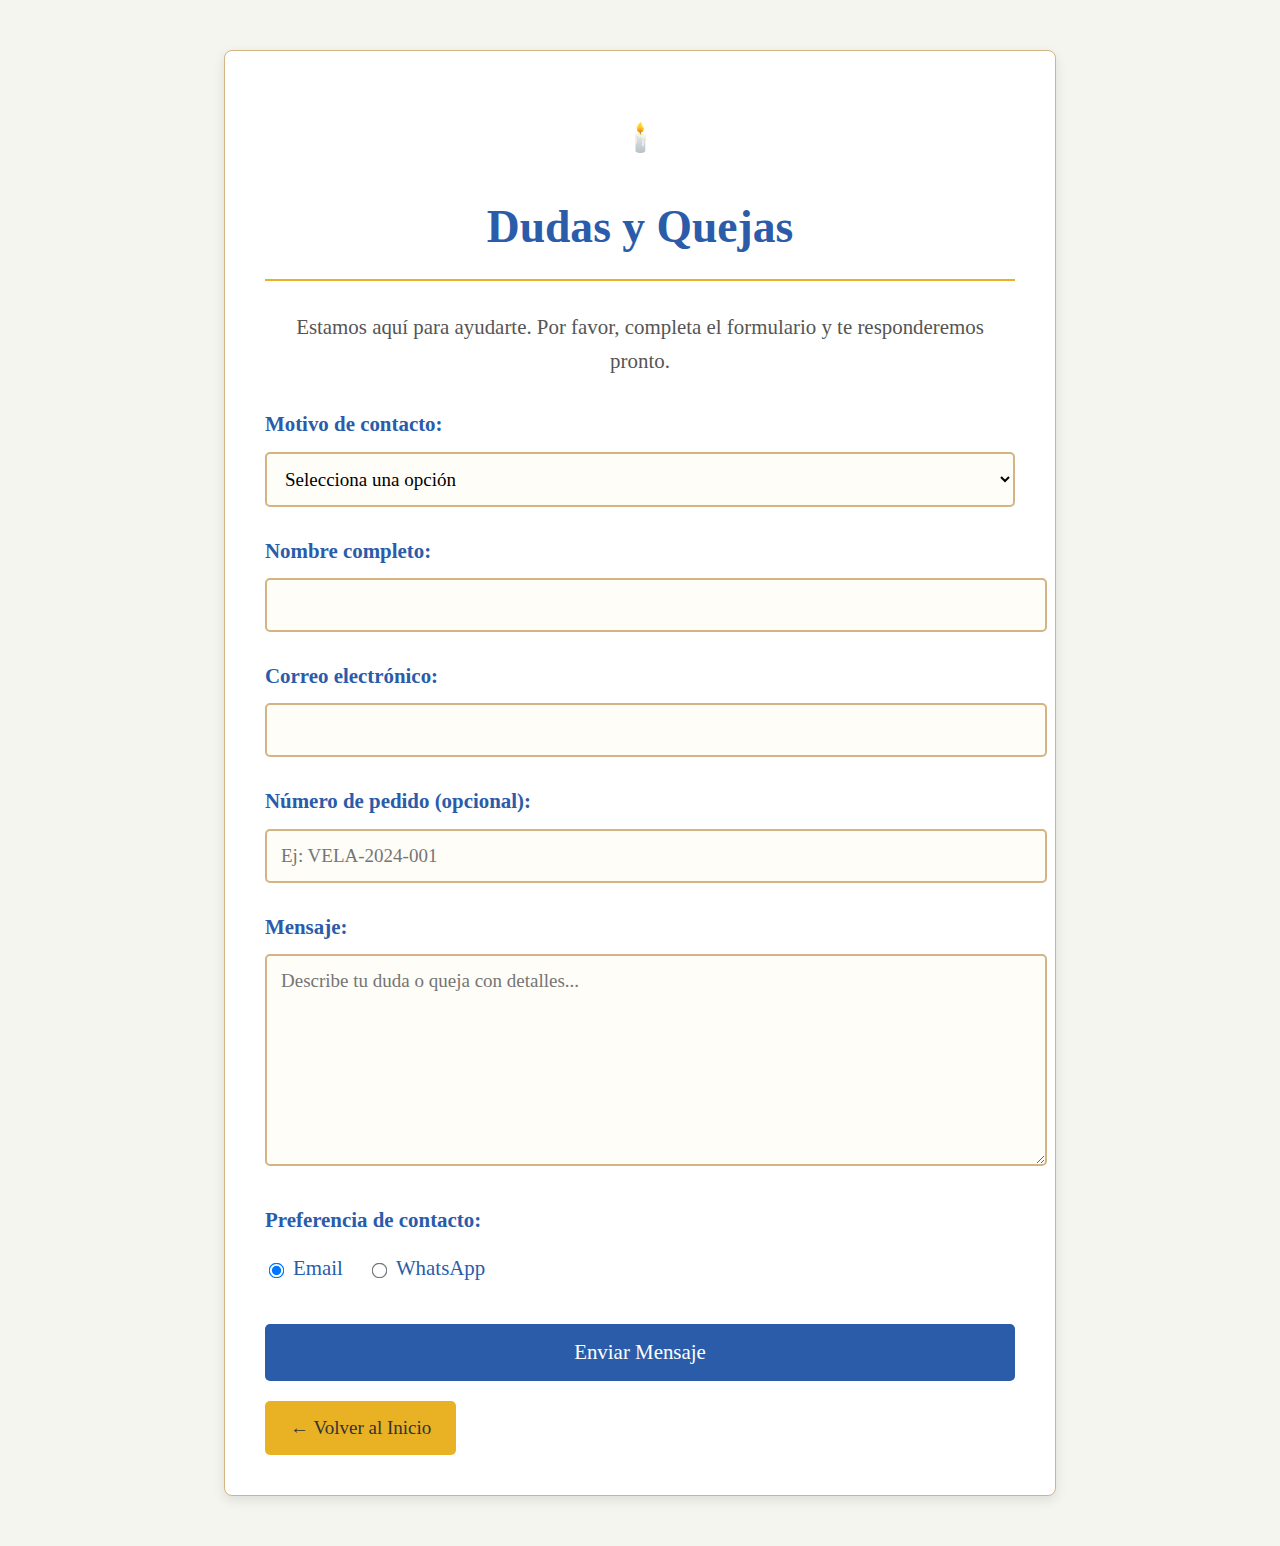
<file: quejasydudas.html>
<!DOCTYPE html>
<html lang="es">
<head>
    <meta charset="UTF-8">
    <meta name="viewport" content="width=device-width, initial-scale=1.0">
    <title>Dudas y Quejas | [Nombre de tu Negocio de Velas]</title>
    <style>
        body {
            font-family: 'Times New Roman', Times, serif;
            background-color: #F5F5F0;
            color: #333333;
            margin: 0;
            padding: 20px;
            font-size: 19px;
            line-height: 1.6;
        }
        .container {
            max-width: 750px;
            margin: 30px auto;
            padding: 40px;
            background-color: #FFFFFF;
            border-radius: 8px;
            box-shadow: 0 4px 12px rgba(0, 0, 0, 0.1);
            border: 1px solid #D4B483;
        }
        h1 {
            text-align: center;
            color: #2A5CAA;
            font-size: 2.4em;
            margin-bottom: 30px;
            font-weight: bold;
            border-bottom: 2px solid #E8B224;
            padding-bottom: 15px;
        }
        .form-group {
            margin-bottom: 28px;
        }
        label {
            display: block;
            margin-bottom: 10px;
            font-weight: bold;
            color: #2A5CAA;
            font-size: 1.1em;
        }
        input, textarea, select {
            width: 100%;
            padding: 14px;
            border: 2px solid #D4B483;
            border-radius: 5px;
            font-family: 'Times New Roman', Times, serif;
            background-color: #FFFDF8;
            font-size: 1em;
            transition: all 0.3s;
        }
        input:focus, textarea:focus, select:focus {
            border-color: #2A5CAA;
            outline: none;
            box-shadow: 0 0 0 3px rgba(42, 92, 170, 0.1);
        }
        textarea {
            min-height: 180px;
            resize: vertical;
        }
        .radio-group {
            display: flex;
            gap: 25px;
            margin-top: 15px;
        }
        .radio-option {
            display: flex;
            align-items: center;
        }
        .radio-option input {
            width: auto;
            margin-right: 10px;
            transform: scale(1.2);
        }
        .radio-option label {
            margin-bottom: 0;
            font-weight: normal;
        }
        button {
            background-color: #2A5CAA;
            color: white;
            border: none;
            padding: 16px 30px;
            font-size: 1.1em;
            border-radius: 5px;
            cursor: pointer;
            width: 100%;
            font-family: 'Times New Roman', Times, serif;
            transition: background-color 0.3s;
            margin-top: 10px;
        }
        button:hover {
            background-color: #1E4B8F;
        }
        .btn-home {
            background-color: #E8B224;
            color: #333333;
            margin-top: 20px;
            display: inline-block;
            width: auto;
            padding: 12px 25px;
            text-decoration: none;
            border-radius: 5px;
            text-align: center;
        }
        .btn-home:hover {
            background-color: #D4A01F;
        }
        .confirmation {
            display: none;
            text-align: center;
            padding: 30px;
            background-color: #F8F4E9;
            border-radius: 5px;
            margin-top: 20px;
            border: 1px solid #D4B483;
        }
        .confirmation h3 {
            color: #2A5CAA;
            font-size: 1.8em;
            margin-bottom: 15px;
        }
        .candle-icon {
            text-align: center;
            margin: 25px 0;
            font-size: 28px;
            color: #D4B483;
        }
        #whatsapp-field {
            display: none;
            margin-top: 15px;
            animation: fadeIn 0.5s;
        }
        @keyframes fadeIn {
            from { opacity: 0; }
            to { opacity: 1; }
        }
    </style>
</head>
<body>
    <div class="container">
        <div class="candle-icon">🕯️</div>
        <h1>Dudas y Quejas</h1>
        <p style="text-align: center; color: #555555; margin-bottom: 30px; font-size: 1.1em;">
            Estamos aquí para ayudarte. Por favor, completa el formulario y te responderemos pronto.
        </p>
        
        <form id="dudasForm">
            <div class="form-group">
                <label for="tipo">Motivo de contacto:</label>
                <select id="tipo" name="tipo" required>
                    <option value="" disabled selected>Selecciona una opción</option>
                    <option value="duda">Duda sobre productos</option>
                    <option value="queja">Queja o reclamo</option>
                    <option value="sugerencia">Sugerencia</option>
                    <option value="personalizado">Consulta personalizada</option>
                </select>
            </div>
            
            <div class="form-group">
                <label for="nombre">Nombre completo:</label>
                <input type="text" id="nombre" name="nombre" required>
            </div>
            
            <div class="form-group">
                <label for="email">Correo electrónico:</label>
                <input type="email" id="email" name="email" required>
            </div>
            
            <div class="form-group">
                <label for="pedido">Número de pedido (opcional):</label>
                <input type="text" id="pedido" name="pedido" placeholder="Ej: VELA-2024-001">
            </div>
            
            <div class="form-group">
                <label for="mensaje">Mensaje:</label>
                <textarea id="mensaje" name="mensaje" placeholder="Describe tu duda o queja con detalles..." required></textarea>
            </div>
            
            <div class="form-group">
                <label>Preferencia de contacto:</label>
                <div class="radio-group">
                    <div class="radio-option">
                        <input type="radio" id="contacto-email" name="contacto" value="email" checked>
                        <label for="contacto-email">Email</label>
                    </div>
                    <div class="radio-option">
                        <input type="radio" id="contacto-whatsapp" name="contacto" value="whatsapp">
                        <label for="contacto-whatsapp">WhatsApp</label>
                    </div>
                </div>
                
                <div id="whatsapp-field">
                    <label for="whatsapp">Número de WhatsApp:</label>
                    <input type="tel" id="whatsapp" name="whatsapp" placeholder="+52 55 1234 5678" pattern="^\+[\d\s\-]+$">
                    <small style="display: block; margin-top: 5px; color: #666;">Incluye código de país (ej: +52 para México)</small>
                </div>
            </div>
            
            <button type="submit">Enviar Mensaje</button>
            <a href="index.html" class="btn-home">← Volver al Inicio</a>
        </form>
        
        <div id="confirmation" class="confirmation">
            <h3>¡Gracias por contactarnos!</h3>
            <p style="font-size: 1.1em;">Hemos recibido tu mensaje y te responderemos en menos de 24 horas.</p>
            <div class="candle-icon">✨</div>
            <a href="index.html" class="btn-home">Volver al Inicio</a>
        </div>
    </div>

    <script>
        document.addEventListener('DOMContentLoaded', function() {
            // Mostrar/ocultar campo de WhatsApp
            const whatsappRadio = document.getElementById('contacto-whatsapp');
            const emailRadio = document.getElementById('contacto-email');
            const whatsappField = document.getElementById('whatsapp-field');
            const whatsappInput = document.getElementById('whatsapp');
            
            function toggleWhatsappField() {
                if (whatsappRadio.checked) {
                    whatsappField.style.display = 'block';
                    whatsappInput.setAttribute('required', 'required');
                } else {
                    whatsappField.style.display = 'none';
                    whatsappInput.removeAttribute('required');
                }
            }
            
            whatsappRadio.addEventListener('change', toggleWhatsappField);
            emailRadio.addEventListener('change', toggleWhatsappField);
            
            // Manejo del formulario
            document.getElementById('dudasForm').addEventListener('submit', function(e) {
                e.preventDefault();
                
                // Validación adicional si WhatsApp está seleccionado
                if (whatsappRadio.checked && !whatsappInput.value) {
                    alert('Por favor ingresa tu número de WhatsApp');
                    return;
                }
                
                // Ocultar formulario y mostrar confirmación
                document.getElementById('dudasForm').style.display = 'none';
                document.getElementById('confirmation').style.display = 'block';
                
                // Aquí puedes agregar el código para enviar el formulario
                // Ejemplo:
                // const formData = new FormData(this);
                // fetch('tu-servidor.php', { method: 'POST', body: formData })
                //   .then(response => response.json())
                //   .then(data => console.log(data))
                //   .catch(error => console.error(error));
            });
        });
    </script>
      
</body>
</html>
</file>
